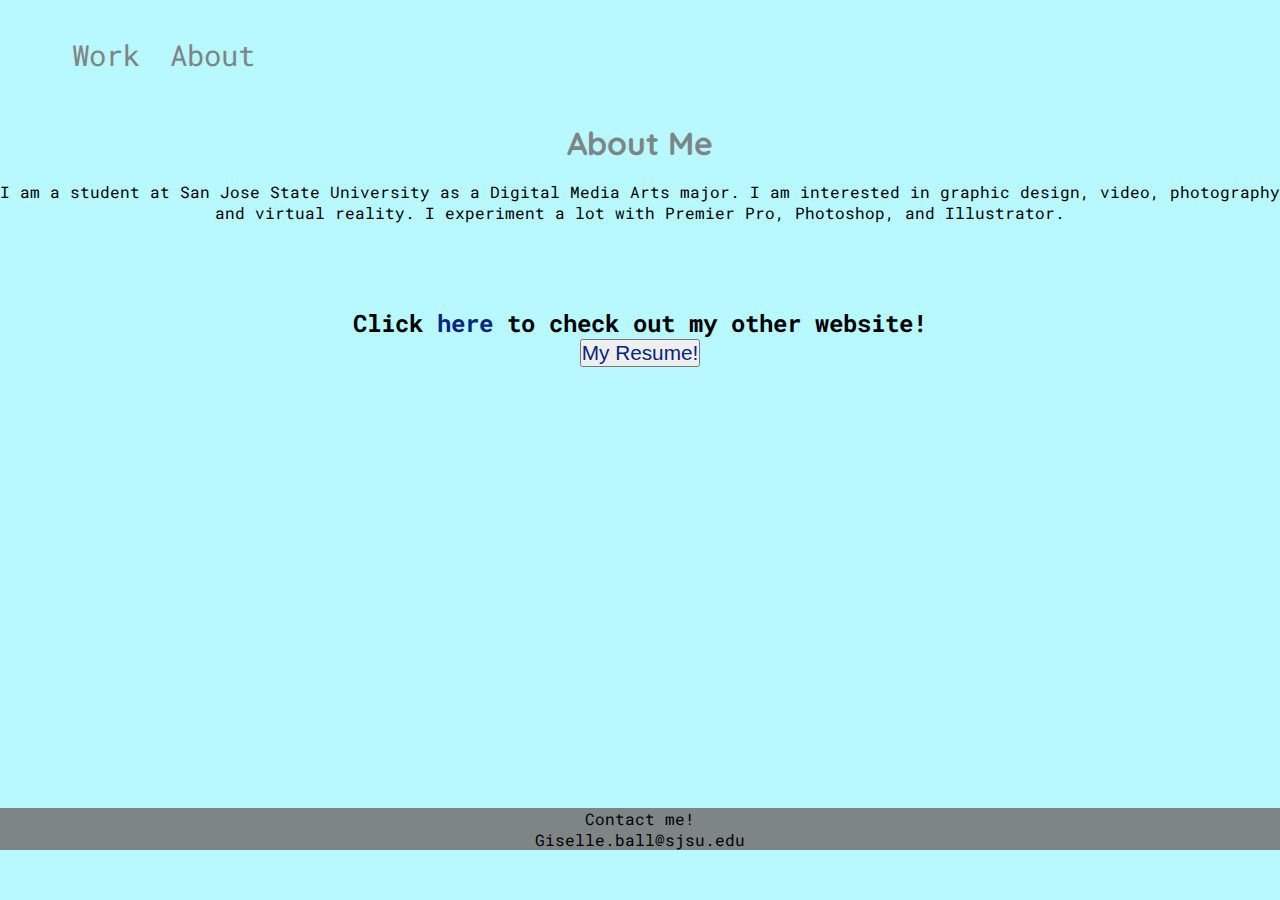
<file: about.html>
<!DOCTYPE html>
<html>
  <head>
      <title>Giselle Ball | About</title>
        <link rel="stylesheet" href="style.css">
        <link rel="stylesheet" href="https://use.fontawesome.com/releases/v5.7.2/css/all.css" integrity="sha384-fnmOCqbTlWIlj8LyTjo7mOUStjsKC4pOpQbqyi7RrhN7udi9RwhKkMHpvLbHG9Sr" crossorigin="anonymous">
  <head>

<body>
<body style="background-image:url(http://www.allwhitebackground.com/images/2/2276.jpg)">

  <div class="container">
    <ul class="menu">
      <li><a href="index.html">Work</a></li>
      <li><a href="about.html">About</a></li>
      <li><a href="https://www.instagram.com/giselleballphotography/"><i class="fab fa-instagram"></i></a></li>
    </ul>

  <br><br>

    <h1 id="title">About Me</h1>

<p>I am a student at San Jose State University as a Digital Media Arts major. I am interested in graphic design, video, photography and virtual reality. I experiment a lot with Premier Pro, Photoshop, and Illustrator.</p>

  <br><br><br><br>
  <center>
  <h2 class="imgdes">Click <a href=https://www.swaggypics.com>here</a> to check out my other website!</h2></a>

<a href="resume.pdf"><button type="button" oneclick="alert('hello world!')"
>My Resume!</a>

</button>
<br><br><br><br><br><br><br><br><br><br><br><br><br><br><br><br><br><br><br><br><br><br>

<footer>
<p>Contact me!
<br> Giselle.ball@sjsu.edu
</footer>


</body>
</html>
</file>
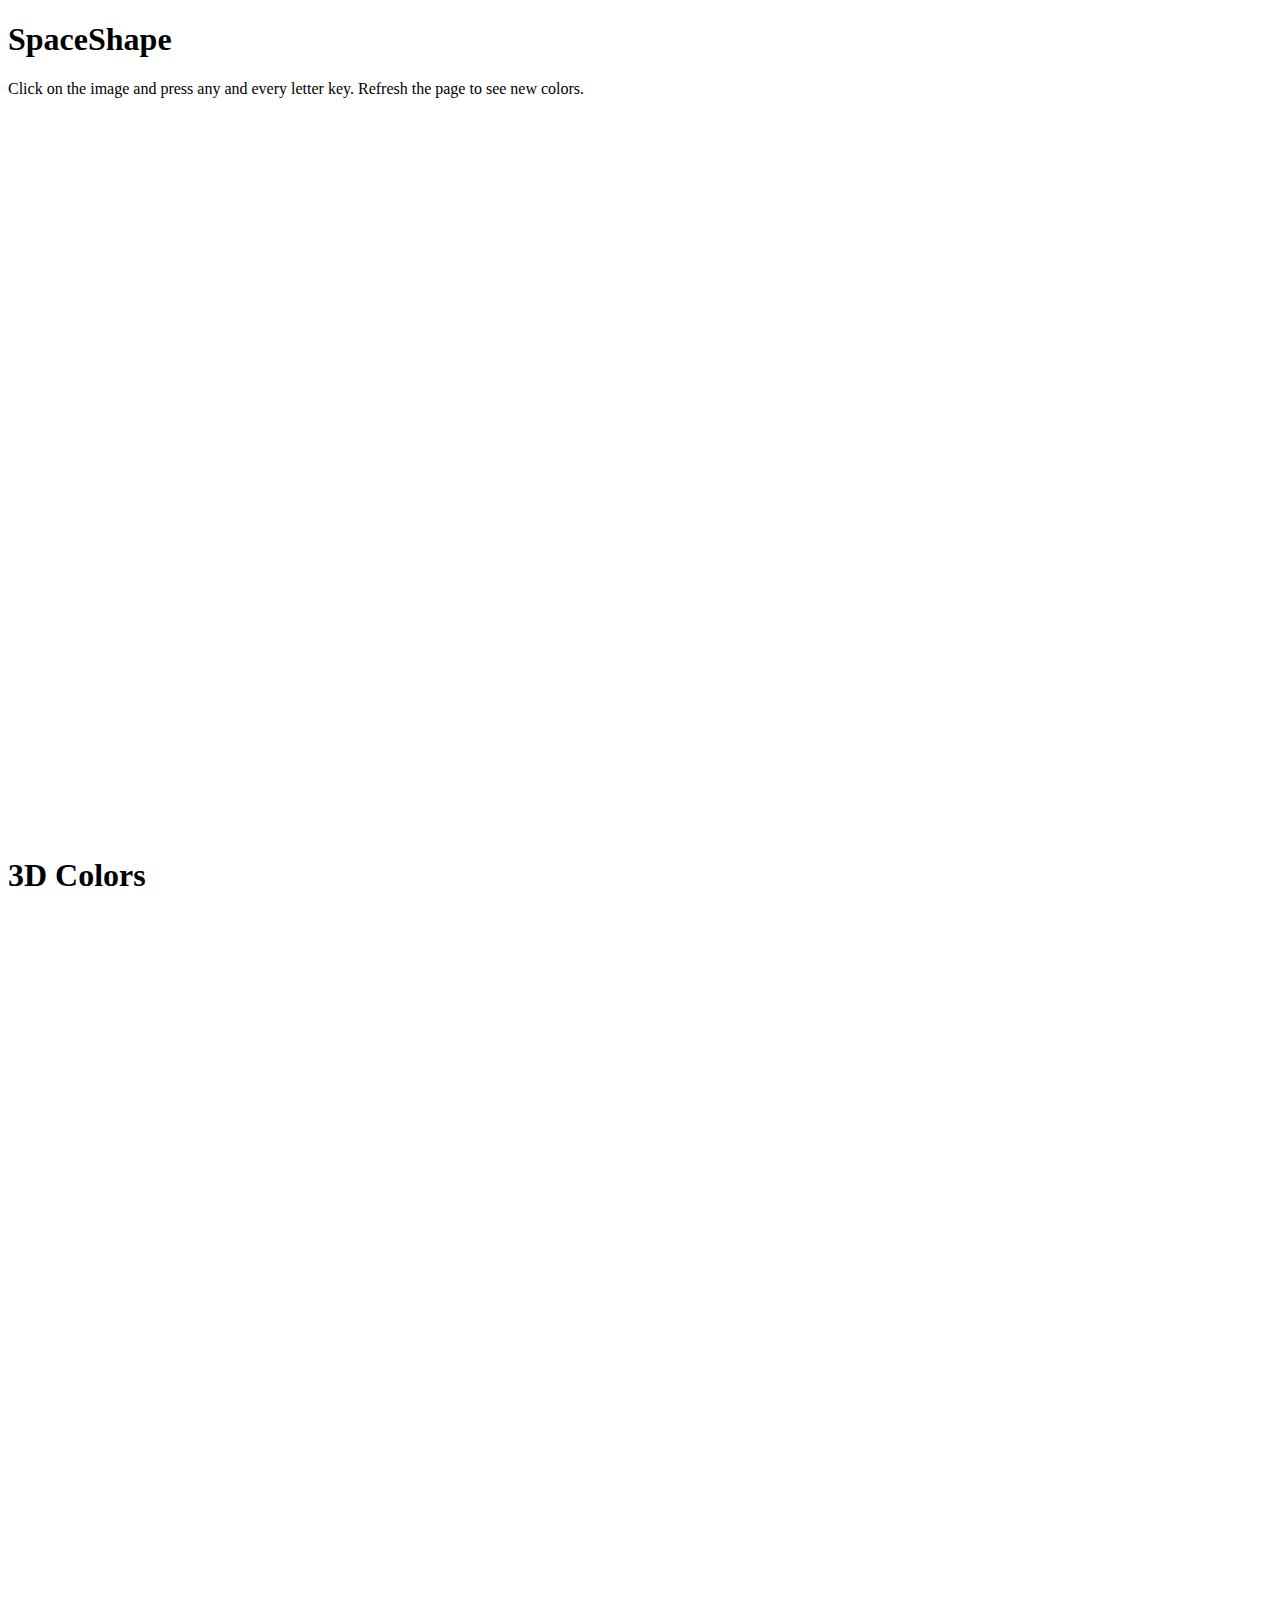
<file: interactive.html>
<!DOCTYPE html>
<html>

<head>
<title>WonderWorld</title>
<style>
  iframe {
    width:100%;
    height: 700px;
    border:none;
  }

</style>
</head>
<body>

<h1>SpaceShape</h1>
<p>Click on the image and press any and every letter key. Refresh the page to see new colors.</p>

<iframe src="https://editor.p5js.org/giselle.ball/embed/lC9dgP8TO"></iframe>
<br><br>
<h1>3D Colors</h1>
<iframe src="https://editor.p5js.org/giselle.ball/embed/ytrOsdcrG"></iframe>
</body>
</html>
</file>
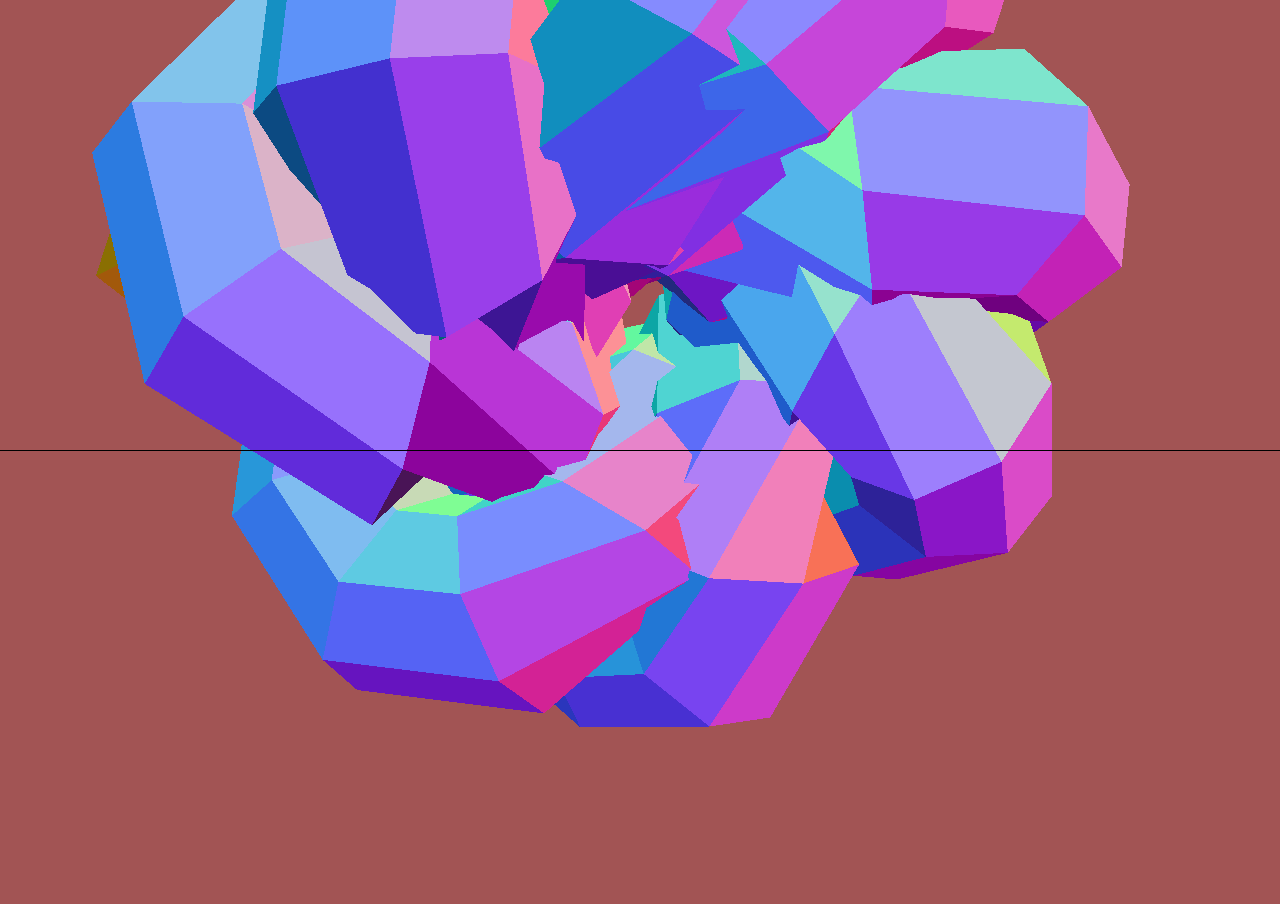
<file: playground.html>
<!DOCTYPE html>
<html>
	<head>
		<meta charset="utf-8">
		<style>
			body {
				background-color: #ffffff;
				margin: 0;
				overflow: hidden;
			}
		</style>
	</head>
	<body>

		<script src="js/three.min.js"></script>
		<script src="js/Detector.js"></script>
		<script>

			if ( ! Detector.webgl ) Detector.addGetWebGLMessage();

			var camera, scene, renderer;
			var geometry, material, mesh;

			function setup() {

				var W = window.innerWidth, H = window.innerHeight;
				renderer = new THREE.WebGLRenderer();
				renderer.setSize( W, H );
				document.body.appendChild( renderer.domElement );

				camera = new THREE.PerspectiveCamera( 50, W/H, 1, 10000 );
				camera.position.z = 500;

				scene = new THREE.Scene();


				// paste your code from the geometryGUI here
				geometry = new THREE.TorusKnotGeometry(132.57, 57.08, 64, 8, 2.37, 8.13, 1);
	material = new THREE.MeshNormalMaterial({shading: THREE.FlatShading});
	mesh = new THREE.Mesh(geometry, material);
	mesh.position.y = 72.79;
	mesh.rotation.x = 6.62;
	mesh.rotation.y = 2.65;
	mesh.rotation.z = 2.56;
	scene.add(mesh);

	wgeometry = new THREE.PlaneGeometry( 1000, 1000, 100, 100 );
	wmaterial = new THREE.MeshBasicMaterial( { color: 0x000000, wireframe: true, wireframeLinewidth: 1 } );
	wireplane = new THREE.Mesh( wgeometry, wmaterial );
	wireplane.scale.set( 1, 1, 1 );
	wireplane.rotation.x = - Math.PI / 2;
	scene.add( wireplane );

	bg = document.body.style;
	bg.background = '#a25454';

	ambientLight = new THREE.AmbientLight( 0x000000 );
	scene.add( ambientLight );

	hemisphereLight = new THREE.HemisphereLight(0xffffff, 0x000000, 1.65);
	scene.add( hemisphereLight );

	directionalLight = new THREE.DirectionalLight(0xffffff, 0.15);
	directionalLight.position.set( 0, 1, 0 );
	directionalLight.castShadow = true;
	scene.add( directionalLight );


	spotLight1 = new THREE.SpotLight( 0xffffff, 0.1 );
	spotLight1.position.set( 100, 1000, 100 );
	spotLight1.castShadow = true;
	spotLight1.shadowDarkness = 0.2;
	scene.add( spotLight1 );

	spotLight2 = new THREE.SpotLight( 0xffffff, 0.55 );
	spotLight2.position.set( -470.62, 1000, 100 );
	spotLight2.castShadow = true;
	spotLight2.shadowDarkness = 0.2;
	scene.add( spotLight2 );



			}

			function draw() {

				requestAnimationFrame( draw );

				// experiment with code from the snippets menu here
				mesh.rotation.x = Date.now() * 0.0005;
				mesh.rotation.y = Date.now() * 0.0002;
				mesh.rotation.z = Date.now() * 0.001;


				renderer.render( scene, camera );

			}

			setup();
			draw();

		</script>

	</body>
</html>
</file>
<file: style.css>
@import url('https://fonts.googleapis.com/css?family=Quicksand&display=swap');

@import url('https://fonts.googleapis.com/css?family=Quicksand|Roboto+Mono&display=swap');

* {
    margin: 0;
    padding: 0;
}

body {
  overflow-x: hidden;
  background-color: #b8f8ff;
  font-family: 'Quicksand', sans-serif;
  font-family: 'Roboto Mono', monospace;
}

a {
  color: #042580;
  text-decoration: none;
}

.menu{
  margin-top:4vh;
  margin-left:8vh;
}

.menu li {
  float: left;
  padding-right: 30px;
  font-size: 1.8em;
  color: #7e8585;
  list-style-type: none;
}

.menu li a {
    color: #7e8585;
    text-decoration: none;
}

.menu li a:hover {
  color:blue;
  transition: 0.5s;
  text-decoration: underline;
  opacity: 0.6;
}
#title{
  margin-top: 5vh;
  margin-bottom: 2vh;
  color: #7e8585;
  font-family: 'Quicksand', sans-serif;
}

h1, p {
  text-align: center;
}

p {
  font-size: 1.0em;
}

.portfolio {
  width:50%;
}

.imgdes {
  color:#7e8585
  font-family: 'Quicksand', sans-serif;
}

#herelink {
  color: white;
}

.description {
  width: 70%
}

#p5a {
  height: 700px;
  border: none;
}

#p5b {
  height: 700px;
  border: none;
}


footer{
  background-color: #7e8585;
}

button {
  font-size:1.3em;
  padding 5px;
  boarder: blue solid 2pc;
}
</file>
